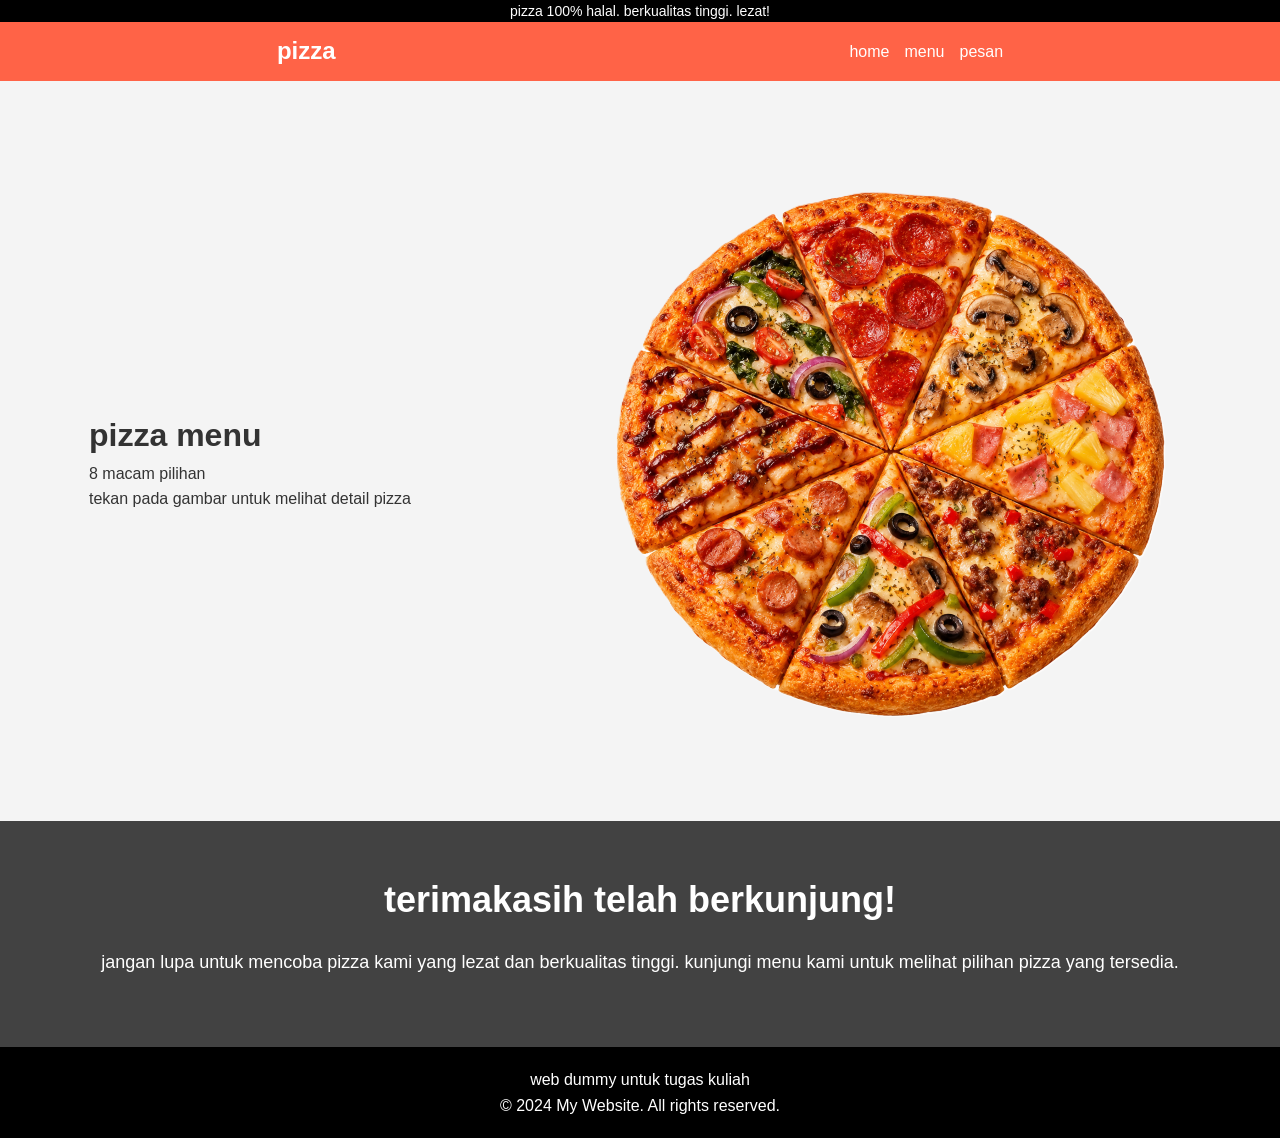
<file: index.html>
<!DOCTYPE html>
<html lang="en">
<head>
    <meta charset="UTF-8">
    <meta name="viewport" content="width=device-width, initial-scale=1.0">
    <title>index</title>
    <link rel="stylesheet" href="style.css">
</head>
<body>
    <div class="con">

        <div class="gimik">
            <p>pizza 100% halal. berkualitas tinggi. lezat!</p>
        </div>

        <div class="header">
            <div class="logo">
                <h1>pizza</h1>
            </div>
            <div class="nav">
                <a href="index.html">home</a>
                <a href="menu.html">menu</a>
                <a href="pesan.html">pesan</a>
            </div>
        </div>

        <div class="con-pertama">    
            <div class="pertama">
                <h1>pizza menu</h1>
                <p>8 macam pilihan</p>
                <p>tekan pada gambar untuk melihat detail pizza</p>
            </div>

            <div class="map">
                <!-- Image Map Generated by http://www.image-map.net/ -->
                <img src="asset/pizza menu.png" usemap="#image-map">

                <map name="image-map">
                    <area target="" alt="paperoni" title="paperoni" href="menu/paperoni.html" coords="191,28,302,269,405,27,300,8" shape="poly">
                    <area target="" alt="jamur" title="jamur" href="menu/jamur.html" coords="307,266,408,31,491,85,543,156" shape="poly">
                    <area target="" alt="hawai" title="hawai" href="menu/hawai.html" coords="309,268,543,164,575,260,552,369" shape="poly">
                    <area target="" alt="daging" title="daging" href="menu/daging.html" coords="304,270,419,506,507,444,552,374" shape="poly">
                    <area target="" alt="vegan" title="vegan" href="menu/vegan.html" coords="302,269,189,507,311,536,417,506" shape="poly">
                    <area target="" alt="sosis" title="sosis" href="menu/sosis.html" coords="298,270,53,376,102,449,185,507" shape="poly">
                    <area target="" alt="ayam bbq" title="ayam bbq" href="menu/ayam-bbq.html" coords="51,167,295,268,53,369,25,260" shape="poly">
                    <area target="" alt="mediteranian" title="mediteranian" href="menu/mediteranian.html" coords="54,162,297,265,183,32,108,82" shape="poly">
                </map>
            </div>  
        </div>

        <div class="con-kedua">
            <h1>terimakasih telah berkunjung!</h1>
            <p>jangan lupa untuk mencoba pizza kami yang lezat dan berkualitas tinggi. kunjungi menu kami untuk melihat pilihan pizza yang tersedia.</p>
        </div>

        <div class="footer">
            <p>web dummy untuk tugas kuliah</p>
            <p>&copy; 2024 My Website. All rights reserved.</p>
        </div>

    </div>
</body>
</html>
</file>
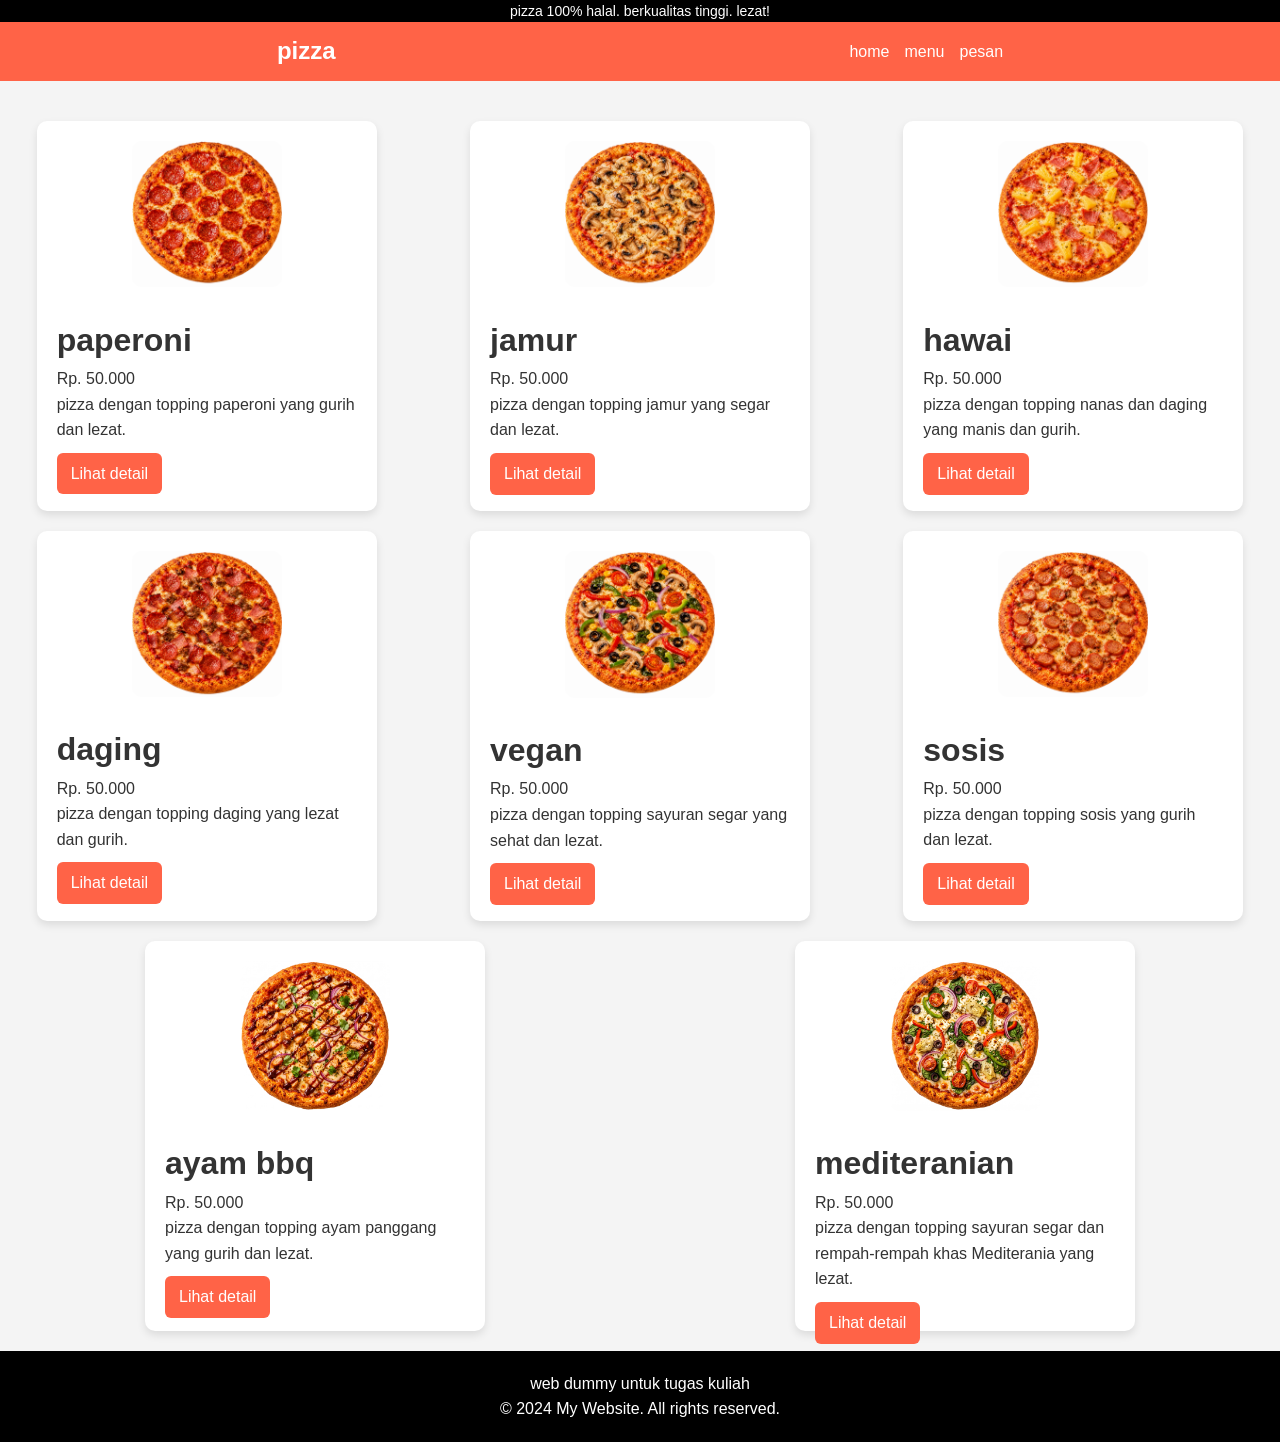
<file: menu.html>
<!DOCTYPE html>
<html lang="en">
<head>
    <meta charset="UTF-8">
    <meta name="viewport" content="width=device-width, initial-scale=1.0">
    <title>menu</title>
    <link rel="stylesheet" href="style.css">
</head>
<body>
    <div class="con">

        <div class="gimik">
            <p>pizza 100% halal. berkualitas tinggi. lezat!</p>
        </div>

        <div class="header">
            <div class="logo">
                <h1>pizza</h1>
            </div>
            <div class="nav">
                <a href="index.html">home</a>
                <a href="menu.html">menu</a>
                <a href="pesan.html">pesan</a>
            </div>
        </div>

        <div class="con-tiga">

            <div class="menu" id="paperoni">
                <div class="menu-image">
                    <img src="asset/Pizza Pepperoni Keju Meleleh.png" alt="Paperoni">
                </div>
                <div class="menu-details">
                    <h1>paperoni</h1>
                    <p>Rp. 50.000</p>
                    <p>pizza dengan topping paperoni yang gurih dan lezat.</p>
                    <a class="tombol-detail" href="menu/paperoni.html">Lihat detail</a>
                </div>
            </div>

            <div class="menu" id="jamur">
                <div class="menu-image">
                    <img src="asset/Pizza Jamur Keju dari Atas.png" alt="Jamur">
                </div>
                <div class="menu-details">
                    <h1>jamur</h1>
                    <p>Rp. 50.000</p>
                    <p>pizza dengan topping jamur yang segar dan lezat.</p>
                    <a class="tombol-detail" href="menu/jamur.html">Lihat detail</a>
                </div>
            </div>

            <div class="menu" id="hawai">
                <div class="menu-image">
                    <img src="asset/Pizza Hawaii Keju dan Nanas.png" alt="Hawai">
                </div>
                <div class="menu-details">
                    <h1>hawai</h1>
                    <p>Rp. 50.000</p>
                    <p>pizza dengan topping nanas dan daging yang manis dan gurih.</p>
                    <a class="tombol-detail" href="menu/hawai.html">Lihat detail</a>
                </div>
            </div>

            <div class="menu" id="daging">
                <div class="menu-image">
                    <img src="asset/Pizza Daging Berlimpah Keju Leleh.png" alt="Daging">
                </div>
                <div class="menu-details">
                    <h1>daging</h1>
                    <p>Rp. 50.000</p>
                    <p>pizza dengan topping daging yang lezat dan gurih.</p>
                    <a class="tombol-detail" href="menu/daging.html">Lihat detail</a>
                </div>
            </div>

            <div class="menu" id="vegan">
                <div class="menu-image">
                    <img src="asset/Pizza Sayur Warna-Warni dari Atas.png" alt="Vegan">
                </div>
                <div class="menu-details">
                    <h1>vegan</h1>
                    <p>Rp. 50.000</p>
                    <p>pizza dengan topping sayuran segar yang sehat dan lezat.</p>
                    <a class="tombol-detail" href="menu/vegan.html">Lihat detail</a>
                </div>
            </div>

            <div class="menu" id="sosis">
                <div class="menu-image">
                    <img src="asset/Pizza Sosis Keju Berbumbu Herba.png" alt="Sosis">
                </div>
                <div class="menu-details">
                    <h1>sosis</h1>
                    <p>Rp. 50.000</p>
                    <p>pizza dengan topping sosis yang gurih dan lezat.</p>
                    <a class="tombol-detail" href="menu/sosis.html">Lihat detail</a>
                </div>
            </div>

            <div class="menu" id="ayam bbq">
                <div class="menu-image">
                    <img src="asset/pizza chiken bbq.jpg" alt="Ayam BBQ">
                </div>
                <div class="menu-details">
                    <h1>ayam bbq</h1>
                    <p>Rp. 50.000</p>
                    <p>pizza dengan topping ayam panggang yang gurih dan lezat.</p>
                    <a class="tombol-detail" href="menu/ayam-bbq.html">Lihat detail</a>
                </div>
            </div>

            <div class="menu" id="mediteranian">
                <div class="menu-image">
                    <img src="asset/pizza mediteranian.jpg" alt="Mediteranian">
                </div>
                <div class="menu-details">
                    <h1>mediteranian</h1>
                    <p>Rp. 50.000</p>
                    <p>pizza dengan topping sayuran segar dan rempah-rempah khas Mediterania yang lezat.</p>
                    <a class="tombol-detail" href="menu/mediteranian.html">Lihat detail</a>
                </div>
            </div> 
        </div>

        <div class="footer">
            <p>web dummy untuk tugas kuliah</p>
            <p>&copy; 2024 My Website. All rights reserved.</p>
        </div>
    </div>
</body>
</html>
</file>
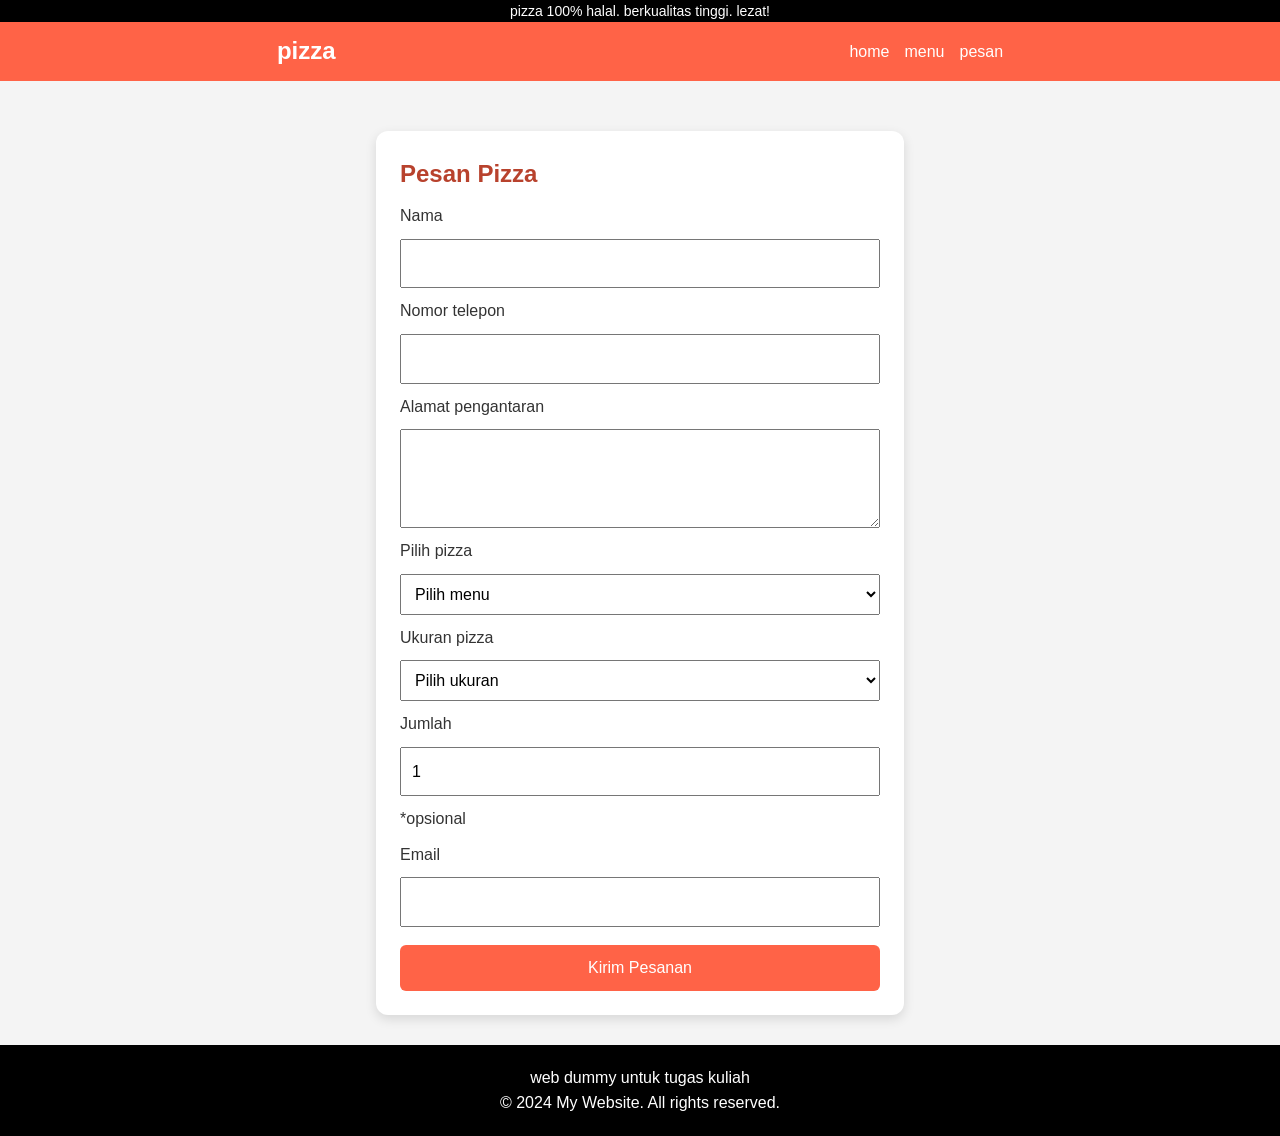
<file: pesan.html>
<!DOCTYPE html>
<html lang="en">
<head>
    <meta charset="UTF-8">
    <meta name="viewport" content="width=device-width, initial-scale=1.0">
    <title>pesan</title>
    <link rel="stylesheet" href="style.css">
</head>
<body>
    <div class="con">

        <div class="gimik">
            <p>pizza 100% halal. berkualitas tinggi. lezat!</p>
        </div>

        <div class="header">
            <div class="logo">
                <h1>pizza</h1>
            </div>
            <div class="nav">
                <a href="index.html">home</a>
                <a href="menu.html">menu</a>
                <a href="pesan.html">pesan</a>
            </div>
        </div>

        <div class="con-empat">
            <form class="form-pesan" action="#" method="post">
                <h2>Pesan Pizza</h2>

                <label for="nama">Nama</label>
                <input type="text" id="nama" name="nama" required>

                <label for="telepon">Nomor telepon</label>
                <input type="tel" id="telepon" name="telepon" required>

                <label for="alamat">Alamat pengantaran</label>
                <textarea id="alamat" name="alamat" rows="3" required></textarea>

                <label for="pizza">Pilih pizza</label>
                <select id="pizza" name="pizza" required>
                    <option value="">Pilih menu</option>
                    <option value="pepperoni">Pepperoni</option>
                    <option value="jamur">Jamur</option>
                    <option value="hawai">Hawai</option>
                    <option value="daging">Daging</option>
                    <option value="vegan">Vegan</option>
                    <option value="sosis">Sosis</option>
                    <option value="ayam-bbq">Ayam BBQ</option>
                    <option value="mediteranian">Mediteranian</option>
                </select>

                <label for="ukuran">Ukuran pizza</label>
                <select id="ukuran" name="ukuran" required>
                    <option value="">Pilih ukuran</option>
                    <option value="small">Small - Rp30.000</option>
                    <option value="medium">Medium - Rp50.000</option>
                    <option value="large">Large - Rp70.000</option>
                </select>

                <label for="jumlah">Jumlah</label>
                <input type="number" id="jumlah" name="jumlah" min="1" value="1" required>

                <span>*opsional</span>
                <label for="email">Email</label>
                <input type="email" id="email" name="email">

                <button type="submit">Kirim Pesanan</button>
            </form>
        </div>

        <div class="footer">
            <p>web dummy untuk tugas kuliah</p>
            <p>&copy; 2024 My Website. All rights reserved.</p>
        </div>
    </div>
</body>
</html>
</file>
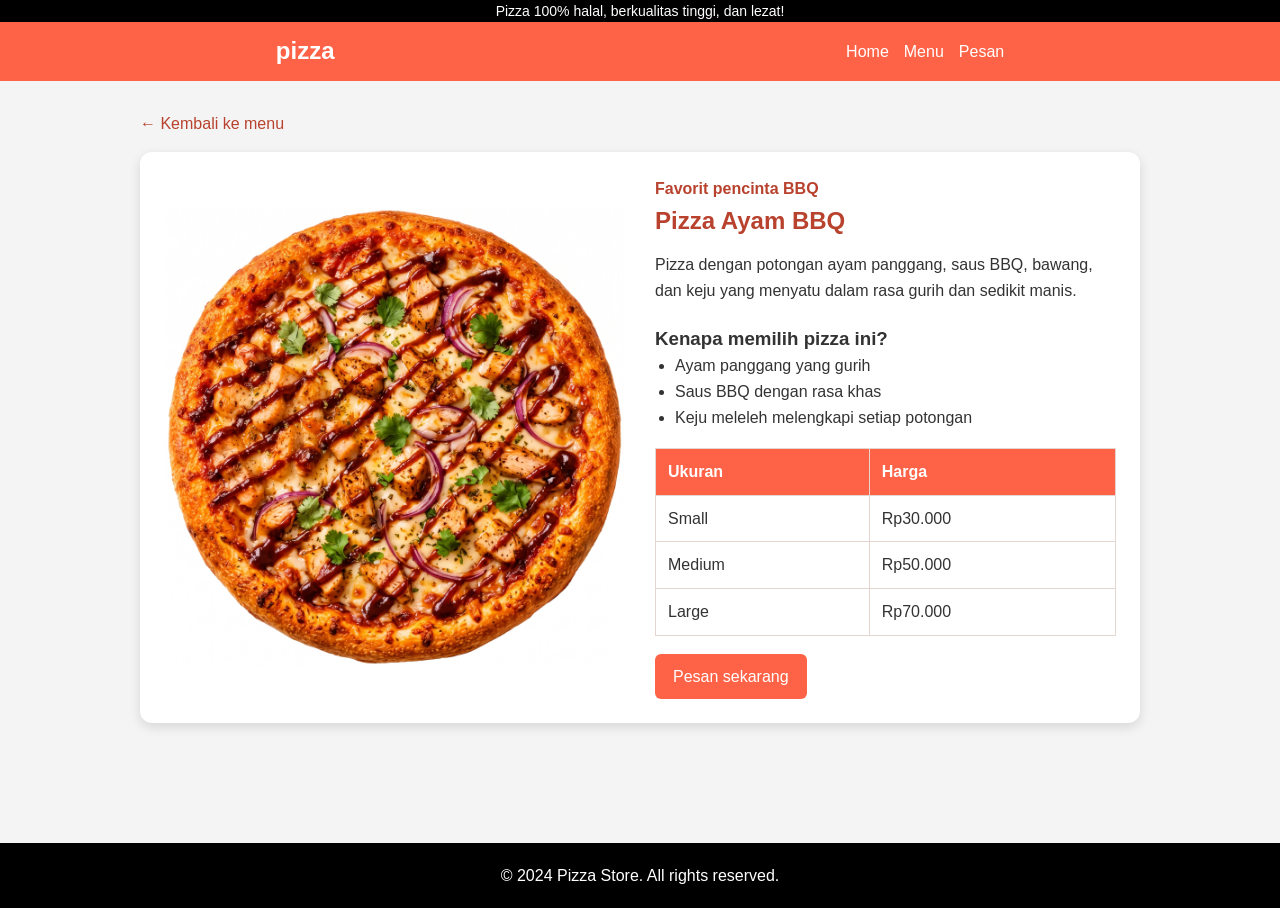
<file: menu/ayam-bbq.html>
<!DOCTYPE html>
<html lang="id">
<head>
    <meta charset="UTF-8">
    <meta name="viewport" content="width=device-width, initial-scale=1.0">
    <title>Pizza Ayam BBQ</title>
    <link rel="stylesheet" href="../style.css">
</head>
<body>
    <div class="gimik">
        <p>Pizza 100% halal, berkualitas tinggi, dan lezat!</p>
    </div>

    <header class="header">
        <div class="logo"><h1>pizza</h1></div>
        <nav class="nav">
            <a href="../index.html">Home</a>
            <a href="../menu.html">Menu</a>
            <a href="../pesan.html">Pesan</a>
        </nav>
    </header>

    <main class="detail-pizza">
        <a class="kembali" href="../menu.html">&larr; Kembali ke menu</a>
        <section class="detail-card">
            <img src="../asset/pizza chiken bbq.jpg" alt="Pizza ayam BBQ dengan keju">
            <div class="detail-info">
                <p class="label-pizza">Favorit pencinta BBQ</p>
                <h2>Pizza Ayam BBQ</h2>
                <p>Pizza dengan potongan ayam panggang, saus BBQ, bawang, dan keju yang menyatu dalam rasa gurih dan sedikit manis.</p>
                <h3>Kenapa memilih pizza ini?</h3>
                <ul>
                    <li>Ayam panggang yang gurih</li>
                    <li>Saus BBQ dengan rasa khas</li>
                    <li>Keju meleleh melengkapi setiap potongan</li>
                </ul>
                <table class="tabel-harga">
                    <thead><tr><th scope="col">Ukuran</th><th scope="col">Harga</th></tr></thead>
                    <tbody>
                        <tr><td>Small</td><td>Rp30.000</td></tr>
                        <tr><td>Medium</td><td>Rp50.000</td></tr>
                        <tr><td>Large</td><td>Rp70.000</td></tr>
                    </tbody>
                </table>
                <a class="tombol-pesan" href="../pesan.html">Pesan sekarang</a>
            </div>
        </section>
    </main>

    <footer class="footer"><p>&copy; 2024 Pizza Store. All rights reserved.</p></footer>
</body>
</html>
</file>
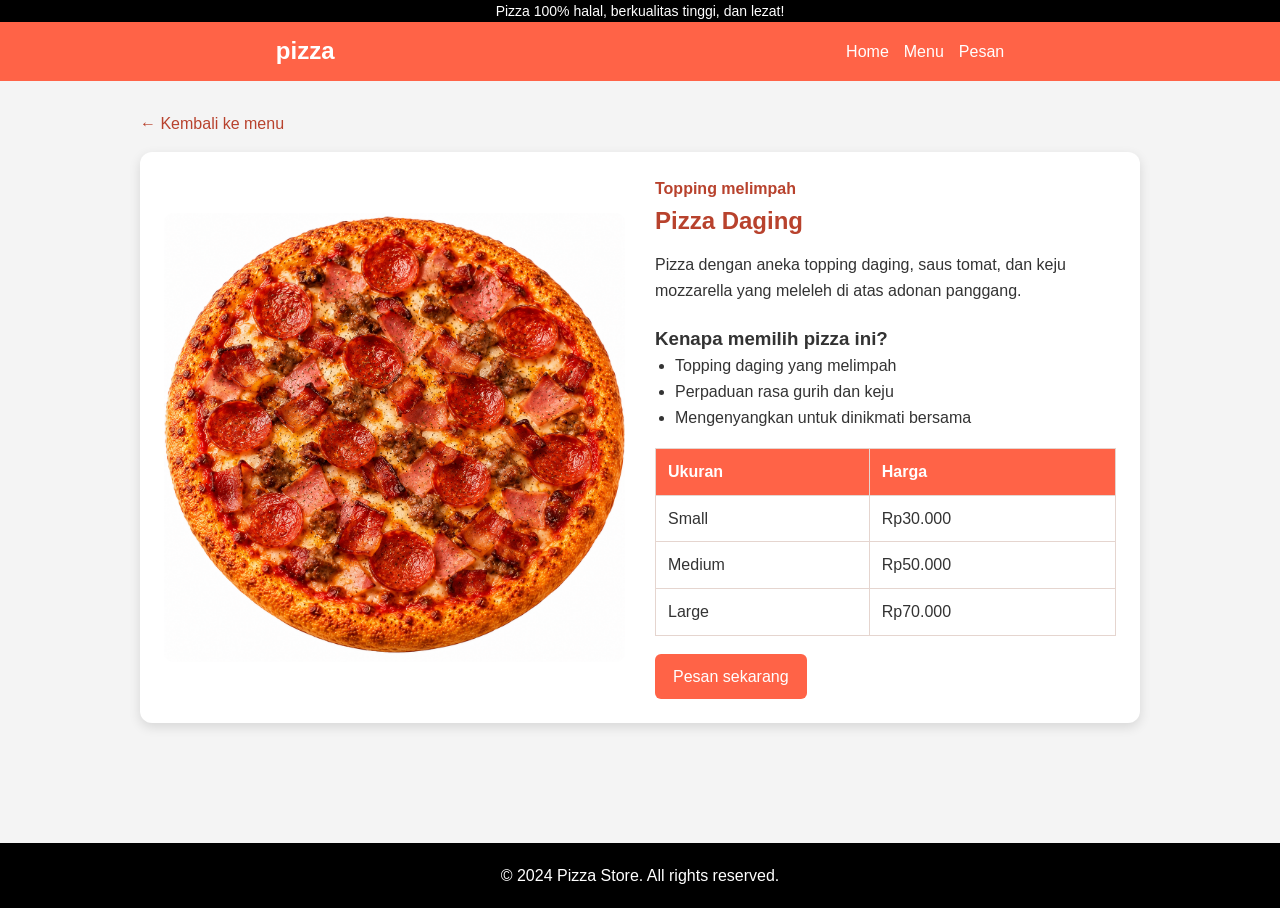
<file: menu/daging.html>
<!DOCTYPE html>
<html lang="id">
<head>
    <meta charset="UTF-8">
    <meta name="viewport" content="width=device-width, initial-scale=1.0">
    <title>Pizza Daging</title>
    <link rel="stylesheet" href="../style.css">
</head>
<body>
    <div class="gimik">
        <p>Pizza 100% halal, berkualitas tinggi, dan lezat!</p>
    </div>

    <header class="header">
        <div class="logo"><h1>pizza</h1></div>
        <nav class="nav">
            <a href="../index.html">Home</a>
            <a href="../menu.html">Menu</a>
            <a href="../pesan.html">Pesan</a>
        </nav>
    </header>

    <main class="detail-pizza">
        <a class="kembali" href="../menu.html">&larr; Kembali ke menu</a>
        <section class="detail-card">
            <img src="../asset/Pizza Daging Berlimpah Keju Leleh.png" alt="Pizza dengan topping daging dan keju meleleh">
            <div class="detail-info">
                <p class="label-pizza">Topping melimpah</p>
                <h2>Pizza Daging</h2>
                <p>Pizza dengan aneka topping daging, saus tomat, dan keju mozzarella yang meleleh di atas adonan panggang.</p>
                <h3>Kenapa memilih pizza ini?</h3>
                <ul>
                    <li>Topping daging yang melimpah</li>
                    <li>Perpaduan rasa gurih dan keju</li>
                    <li>Mengenyangkan untuk dinikmati bersama</li>
                </ul>
                <table class="tabel-harga">
                    <thead><tr><th scope="col">Ukuran</th><th scope="col">Harga</th></tr></thead>
                    <tbody>
                        <tr><td>Small</td><td>Rp30.000</td></tr>
                        <tr><td>Medium</td><td>Rp50.000</td></tr>
                        <tr><td>Large</td><td>Rp70.000</td></tr>
                    </tbody>
                </table>
                <a class="tombol-pesan" href="../pesan.html">Pesan sekarang</a>
            </div>
        </section>
    </main>

    <footer class="footer"><p>&copy; 2024 Pizza Store. All rights reserved.</p></footer>
</body>
</html>
</file>
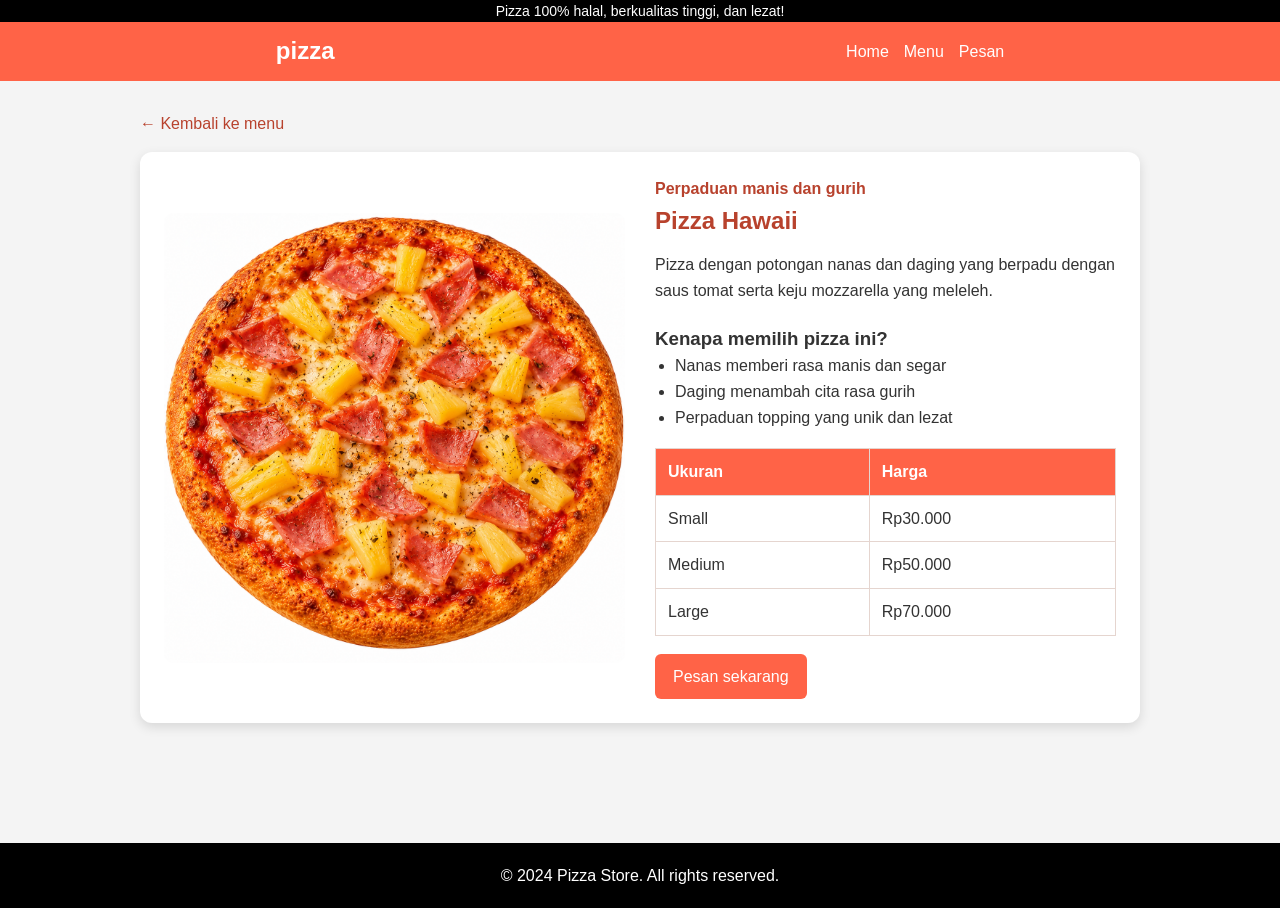
<file: menu/hawai.html>
<!DOCTYPE html>
<html lang="id">
<head>
    <meta charset="UTF-8">
    <meta name="viewport" content="width=device-width, initial-scale=1.0">
    <title>Pizza Hawaii</title>
    <link rel="stylesheet" href="../style.css">
</head>
<body>
    <div class="gimik">
        <p>Pizza 100% halal, berkualitas tinggi, dan lezat!</p>
    </div>

    <header class="header">
        <div class="logo"><h1>pizza</h1></div>
        <nav class="nav">
            <a href="../index.html">Home</a>
            <a href="../menu.html">Menu</a>
            <a href="../pesan.html">Pesan</a>
        </nav>
    </header>

    <main class="detail-pizza">
        <a class="kembali" href="../menu.html">&larr; Kembali ke menu</a>
        <section class="detail-card">
            <img src="../asset/Pizza Hawaii Keju dan Nanas.png" alt="Pizza Hawaii dengan nanas dan keju">
            <div class="detail-info">
                <p class="label-pizza">Perpaduan manis dan gurih</p>
                <h2>Pizza Hawaii</h2>
                <p>Pizza dengan potongan nanas dan daging yang berpadu dengan saus tomat serta keju mozzarella yang meleleh.</p>
                <h3>Kenapa memilih pizza ini?</h3>
                <ul>
                    <li>Nanas memberi rasa manis dan segar</li>
                    <li>Daging menambah cita rasa gurih</li>
                    <li>Perpaduan topping yang unik dan lezat</li>
                </ul>
                <table class="tabel-harga">
                    <thead><tr><th scope="col">Ukuran</th><th scope="col">Harga</th></tr></thead>
                    <tbody>
                        <tr><td>Small</td><td>Rp30.000</td></tr>
                        <tr><td>Medium</td><td>Rp50.000</td></tr>
                        <tr><td>Large</td><td>Rp70.000</td></tr>
                    </tbody>
                </table>
                <a class="tombol-pesan" href="../pesan.html">Pesan sekarang</a>
            </div>
        </section>
    </main>

    <footer class="footer"><p>&copy; 2024 Pizza Store. All rights reserved.</p></footer>
</body>
</html>
</file>
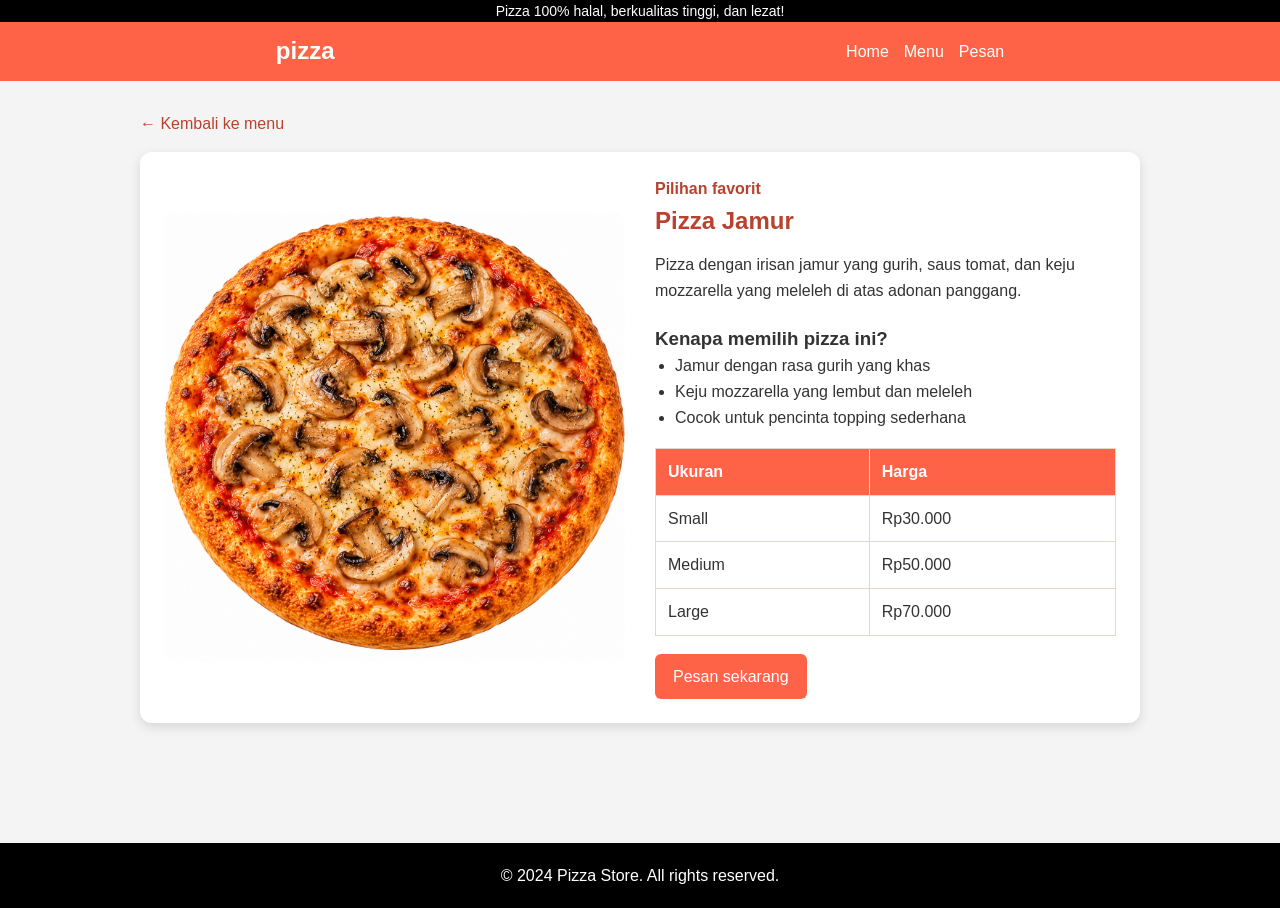
<file: menu/jamur.html>
<!DOCTYPE html>
<html lang="id">
<head>
    <meta charset="UTF-8">
    <meta name="viewport" content="width=device-width, initial-scale=1.0">
    <title>Pizza Jamur</title>
    <link rel="stylesheet" href="../style.css">
</head>
<body>
    <div class="gimik">
        <p>Pizza 100% halal, berkualitas tinggi, dan lezat!</p>
    </div>

    <header class="header">
        <div class="logo"><h1>pizza</h1></div>
        <nav class="nav">
            <a href="../index.html">Home</a>
            <a href="../menu.html">Menu</a>
            <a href="../pesan.html">Pesan</a>
        </nav>
    </header>

    <main class="detail-pizza">
        <a class="kembali" href="../menu.html">&larr; Kembali ke menu</a>
        <section class="detail-card">
            <img src="../asset/Pizza Jamur Keju dari Atas.png" alt="Pizza jamur dengan keju">
            <div class="detail-info">
                <p class="label-pizza">Pilihan favorit</p>
                <h2>Pizza Jamur</h2>
                <p>Pizza dengan irisan jamur yang gurih, saus tomat, dan keju mozzarella yang meleleh di atas adonan panggang.</p>
                <h3>Kenapa memilih pizza ini?</h3>
                <ul>
                    <li>Jamur dengan rasa gurih yang khas</li>
                    <li>Keju mozzarella yang lembut dan meleleh</li>
                    <li>Cocok untuk pencinta topping sederhana</li>
                </ul>
                <table class="tabel-harga">
                    <thead><tr><th scope="col">Ukuran</th><th scope="col">Harga</th></tr></thead>
                    <tbody>
                        <tr><td>Small</td><td>Rp30.000</td></tr>
                        <tr><td>Medium</td><td>Rp50.000</td></tr>
                        <tr><td>Large</td><td>Rp70.000</td></tr>
                    </tbody>
                </table>
                <a class="tombol-pesan" href="../pesan.html">Pesan sekarang</a>
            </div>
        </section>
    </main>

    <footer class="footer"><p>&copy; 2024 Pizza Store. All rights reserved.</p></footer>
</body>
</html>
</file>
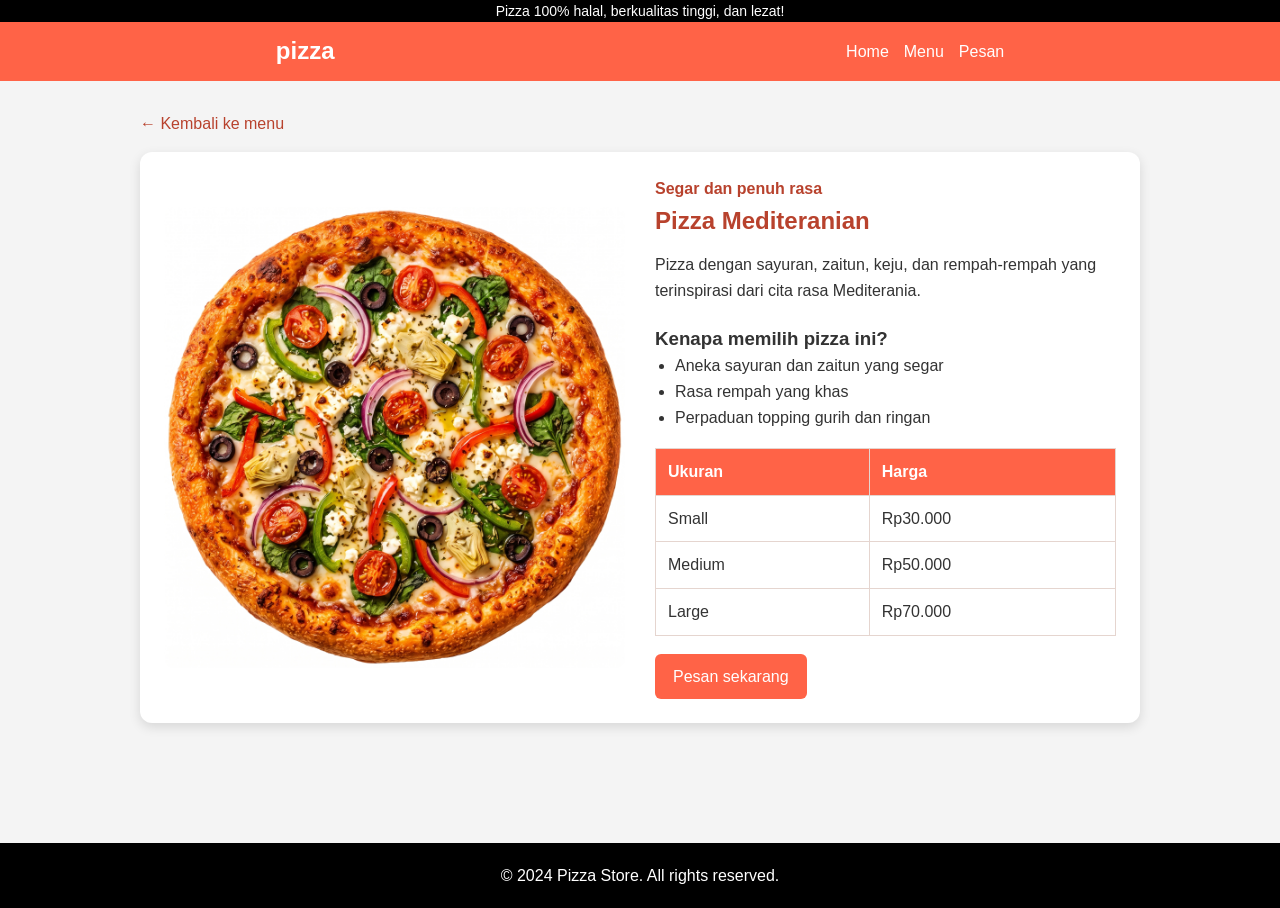
<file: menu/mediteranian.html>
<!DOCTYPE html>
<html lang="id">
<head>
    <meta charset="UTF-8">
    <meta name="viewport" content="width=device-width, initial-scale=1.0">
    <title>Pizza Mediteranian</title>
    <link rel="stylesheet" href="../style.css">
</head>
<body>
    <div class="gimik">
        <p>Pizza 100% halal, berkualitas tinggi, dan lezat!</p>
    </div>

    <header class="header">
        <div class="logo"><h1>pizza</h1></div>
        <nav class="nav">
            <a href="../index.html">Home</a>
            <a href="../menu.html">Menu</a>
            <a href="../pesan.html">Pesan</a>
        </nav>
    </header>

    <main class="detail-pizza">
        <a class="kembali" href="../menu.html">&larr; Kembali ke menu</a>
        <section class="detail-card">
            <img src="../asset/pizza mediteranian.jpg" alt="Pizza sayuran gaya Mediterania">
            <div class="detail-info">
                <p class="label-pizza">Segar dan penuh rasa</p>
                <h2>Pizza Mediteranian</h2>
                <p>Pizza dengan sayuran, zaitun, keju, dan rempah-rempah yang terinspirasi dari cita rasa Mediterania.</p>
                <h3>Kenapa memilih pizza ini?</h3>
                <ul>
                    <li>Aneka sayuran dan zaitun yang segar</li>
                    <li>Rasa rempah yang khas</li>
                    <li>Perpaduan topping gurih dan ringan</li>
                </ul>
                <table class="tabel-harga">
                    <thead><tr><th scope="col">Ukuran</th><th scope="col">Harga</th></tr></thead>
                    <tbody>
                        <tr><td>Small</td><td>Rp30.000</td></tr>
                        <tr><td>Medium</td><td>Rp50.000</td></tr>
                        <tr><td>Large</td><td>Rp70.000</td></tr>
                    </tbody>
                </table>
                <a class="tombol-pesan" href="../pesan.html">Pesan sekarang</a>
            </div>
        </section>
    </main>

    <footer class="footer"><p>&copy; 2024 Pizza Store. All rights reserved.</p></footer>
</body>
</html>
</file>
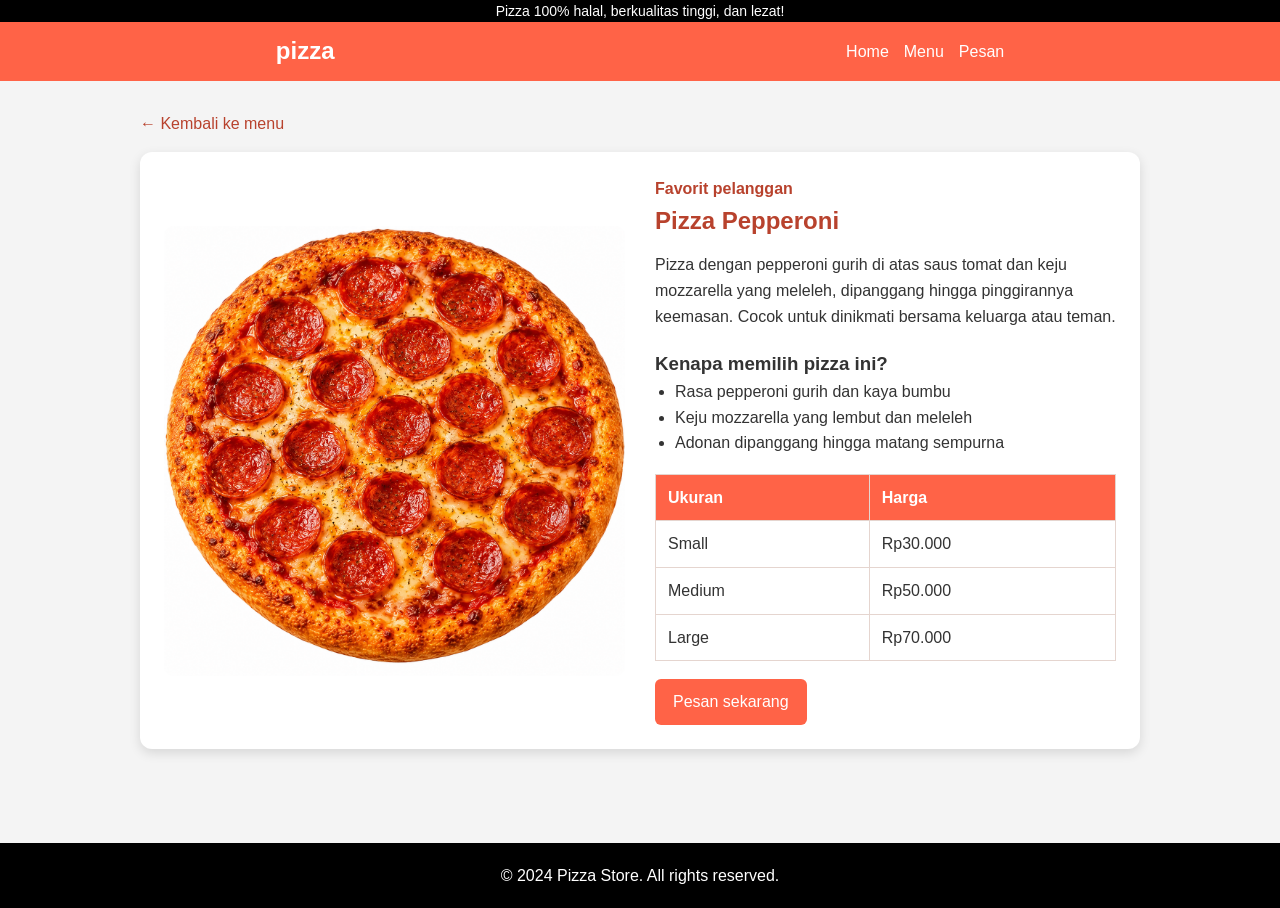
<file: menu/paperoni.html>
<!DOCTYPE html>
<html lang="id">
<head>
    <meta charset="UTF-8">
    <meta name="viewport" content="width=device-width, initial-scale=1.0">
    <title>Pizza Pepperoni</title>
    <link rel="stylesheet" href="../style.css">
</head>
<body>
    <div class="gimik">
        <p>Pizza 100% halal, berkualitas tinggi, dan lezat!</p>
    </div>

    <header class="header">
        <div class="logo"><h1>pizza</h1></div>
        <nav class="nav">
            <a href="../index.html">Home</a>
            <a href="../menu.html">Menu</a>
            <a href="../pesan.html">Pesan</a>
        </nav>
    </header>

    <div class="detail-pizza">
        <a class="kembali" href="../menu.html">&larr; Kembali ke menu</a>

        <section class="detail-card">
            <img
                src="../asset/Pizza Pepperoni Keju Meleleh.png"
                alt="Pizza pepperoni dengan keju meleleh"
            >

            <div class="detail-info">
                <p class="label-pizza">Favorit pelanggan</p>
                <h2>Pizza Pepperoni</h2>
                <p>
                    Pizza dengan pepperoni gurih di atas saus tomat dan keju
                    mozzarella yang meleleh, dipanggang hingga pinggirannya
                    keemasan. Cocok untuk dinikmati bersama keluarga atau teman.
                </p>

                <h3>Kenapa memilih pizza ini?</h3>
                <ul>
                    <li>Rasa pepperoni gurih dan kaya bumbu</li>
                    <li>Keju mozzarella yang lembut dan meleleh</li>
                    <li>Adonan dipanggang hingga matang sempurna</li>
                </ul>

                <table class="tabel-harga">
                    <thead>
                        <tr>
                            <th scope="col">Ukuran</th>
                            <th scope="col">Harga</th>
                        </tr>
                    </thead>
                    <tbody>
                        <tr>
                            <td>Small</td>
                            <td>Rp30.000</td>
                        </tr>
                        <tr>
                            <td>Medium</td>
                            <td>Rp50.000</td>
                        </tr>
                        <tr>
                            <td>Large</td>
                            <td>Rp70.000</td>
                        </tr>
                    </tbody>
                </table>

                <a class="tombol-pesan" href="../pesan.html">Pesan sekarang</a>
            </div>
        </section>
    </div>

    <footer class="footer">
        <p>&copy; 2024 Pizza Store. All rights reserved.</p>
    </footer>
</body>
</html>
</file>
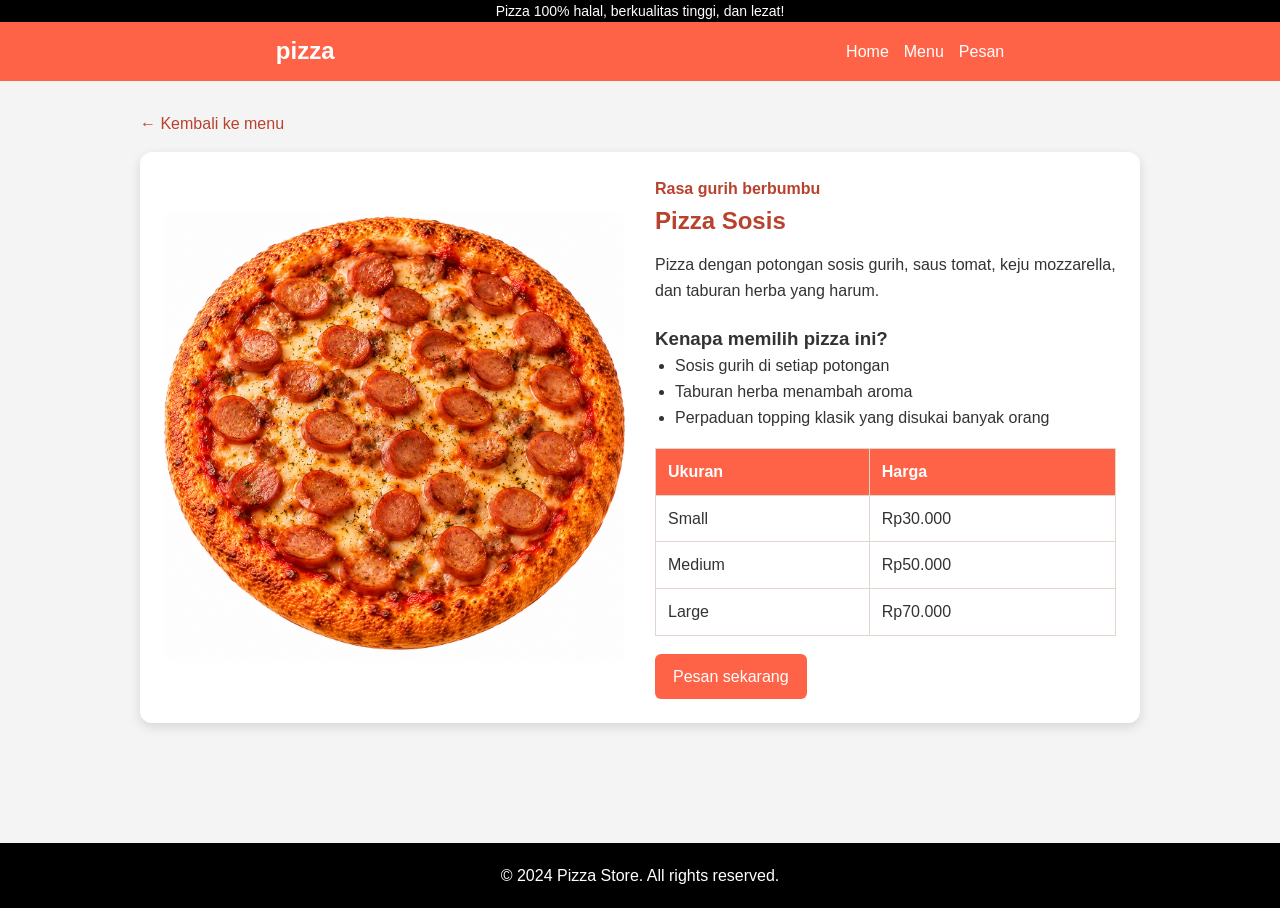
<file: menu/sosis.html>
<!DOCTYPE html>
<html lang="id">
<head>
    <meta charset="UTF-8">
    <meta name="viewport" content="width=device-width, initial-scale=1.0">
    <title>Pizza Sosis</title>
    <link rel="stylesheet" href="../style.css">
</head>
<body>
    <div class="gimik">
        <p>Pizza 100% halal, berkualitas tinggi, dan lezat!</p>
    </div>

    <header class="header">
        <div class="logo"><h1>pizza</h1></div>
        <nav class="nav">
            <a href="../index.html">Home</a>
            <a href="../menu.html">Menu</a>
            <a href="../pesan.html">Pesan</a>
        </nav>
    </header>

    <main class="detail-pizza">
        <a class="kembali" href="../menu.html">&larr; Kembali ke menu</a>
        <section class="detail-card">
            <img src="../asset/Pizza Sosis Keju Berbumbu Herba.png" alt="Pizza sosis dengan taburan herba">
            <div class="detail-info">
                <p class="label-pizza">Rasa gurih berbumbu</p>
                <h2>Pizza Sosis</h2>
                <p>Pizza dengan potongan sosis gurih, saus tomat, keju mozzarella, dan taburan herba yang harum.</p>
                <h3>Kenapa memilih pizza ini?</h3>
                <ul>
                    <li>Sosis gurih di setiap potongan</li>
                    <li>Taburan herba menambah aroma</li>
                    <li>Perpaduan topping klasik yang disukai banyak orang</li>
                </ul>
                <table class="tabel-harga">
                    <thead><tr><th scope="col">Ukuran</th><th scope="col">Harga</th></tr></thead>
                    <tbody>
                        <tr><td>Small</td><td>Rp30.000</td></tr>
                        <tr><td>Medium</td><td>Rp50.000</td></tr>
                        <tr><td>Large</td><td>Rp70.000</td></tr>
                    </tbody>
                </table>
                <a class="tombol-pesan" href="../pesan.html">Pesan sekarang</a>
            </div>
        </section>
    </main>

    <footer class="footer"><p>&copy; 2024 Pizza Store. All rights reserved.</p></footer>
</body>
</html>
</file>
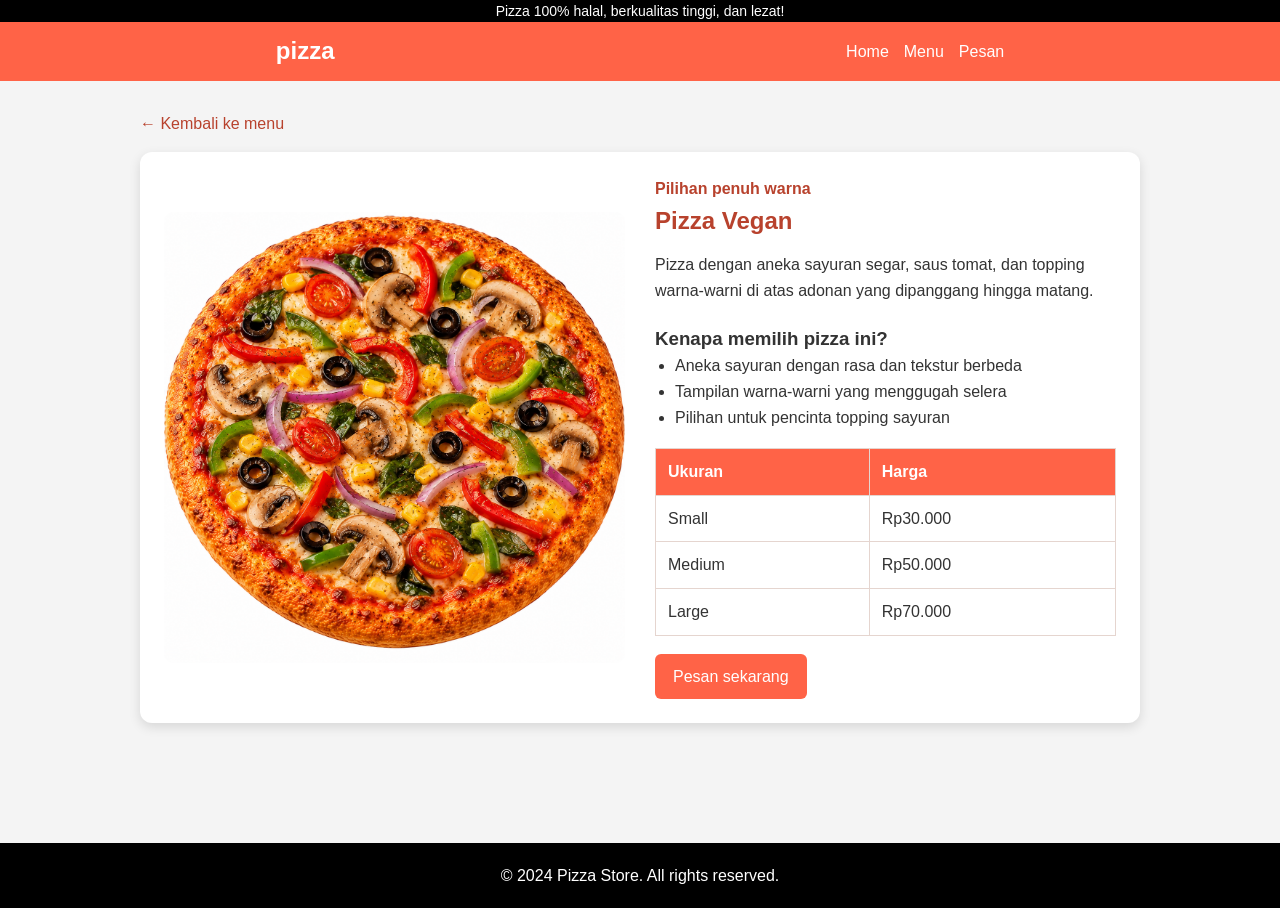
<file: menu/vegan.html>
<!DOCTYPE html>
<html lang="id">
<head>
    <meta charset="UTF-8">
    <meta name="viewport" content="width=device-width, initial-scale=1.0">
    <title>Pizza Vegan</title>
    <link rel="stylesheet" href="../style.css">
</head>
<body>
    <div class="gimik">
        <p>Pizza 100% halal, berkualitas tinggi, dan lezat!</p>
    </div>

    <header class="header">
        <div class="logo"><h1>pizza</h1></div>
        <nav class="nav">
            <a href="../index.html">Home</a>
            <a href="../menu.html">Menu</a>
            <a href="../pesan.html">Pesan</a>
        </nav>
    </header>

    <main class="detail-pizza">
        <a class="kembali" href="../menu.html">&larr; Kembali ke menu</a>
        <section class="detail-card">
            <img src="../asset/Pizza Sayur Warna-Warni dari Atas.png" alt="Pizza dengan aneka sayuran">
            <div class="detail-info">
                <p class="label-pizza">Pilihan penuh warna</p>
                <h2>Pizza Vegan</h2>
                <p>Pizza dengan aneka sayuran segar, saus tomat, dan topping warna-warni di atas adonan yang dipanggang hingga matang.</p>
                <h3>Kenapa memilih pizza ini?</h3>
                <ul>
                    <li>Aneka sayuran dengan rasa dan tekstur berbeda</li>
                    <li>Tampilan warna-warni yang menggugah selera</li>
                    <li>Pilihan untuk pencinta topping sayuran</li>
                </ul>
                <table class="tabel-harga">
                    <thead><tr><th scope="col">Ukuran</th><th scope="col">Harga</th></tr></thead>
                    <tbody>
                        <tr><td>Small</td><td>Rp30.000</td></tr>
                        <tr><td>Medium</td><td>Rp50.000</td></tr>
                        <tr><td>Large</td><td>Rp70.000</td></tr>
                    </tbody>
                </table>
                <a class="tombol-pesan" href="../pesan.html">Pesan sekarang</a>
            </div>
        </section>
    </main>

    <footer class="footer"><p>&copy; 2024 Pizza Store. All rights reserved.</p></footer>
</body>
</html>
</file>
<file: style.css>
* {
    margin: 0;
    padding: 0;
}

body {
    font-family: Arial, sans-serif;
    background-color: #f4f4f4;
    color: #333;
    line-height: 1.6;
}



.gimik {
    background-color: #000000;
    color: #fff;
    text-align: center;
}
.gimik p {
    font-size: 14px;
    margin: 0;
}

.header {
    display: flex;
    justify-content: space-around;
    background: #ff6347;
    color: #fff;
    padding: 10px 20px;
    margin-bottom: 20px;
}
.header h1 {
    margin: 0;
    font-size: 24px;
}

.nav  {
    display: flex;
    flex-direction: row;
    align-items: center;
    gap: 15px;
}
.nav a {
    color: #fff;
    text-decoration: none;
    font-size: 16px;
}

.con-pertama {
    display: flex;
    justify-content: space-around;
    align-items: center;
    height: 80vh;
}


.con-kedua {
    color: #fff;
    text-align: center;
    padding: 50px 20px;
    background-color: #424242;
}

.con-kedua h1 {
    font-size: 36px;
    margin-bottom: 20px;
}
.con-kedua p {
    font-size: 18px;
    margin-bottom: 20px;
}


.con-tiga {
    display: flex;
    flex-direction: row;
    flex-wrap: wrap;
    gap: 20px;
    justify-content: space-around;
    align-items: center;
    min-height: 80vh;
    padding: 20px 0;
}
.menu {
    display: flex;
    flex-wrap: wrap;
    justify-content: center;
    background-color: #ffffff;
    gap: 20px;
    padding: 20px;
    width:300px;
    height: 350px;
    border-radius: 10px;
    box-shadow: 0 4px 8px rgba(0, 0, 0, 0.1);
}
.menu-image img {
    width: 150px;
    height: auto;
    border-radius: 10px;
}

.con-empat {
    display: flex;
    justify-content: center;
    padding: 30px 16px;
}
.form-pesan {
    display: flex;
    flex-direction: column;
    gap: 10px;
    width: min(100%, 480px);
    padding: 24px;
    background: #fff;
    border-radius: 12px;
    box-shadow: 0 4px 12px rgba(0, 0, 0, 0.12);
}
.form-pesan h2 {
    color: #b8422d;
}
.form-pesan input,
.form-pesan select,
.form-pesan textarea,
.form-pesan button {
    box-sizing: border-box;
    width: 100%;
    padding: 10px;
    font: inherit;
}
.form-pesan button {
    margin-top: 8px;
    border: 0;
    border-radius: 6px;
    background: #ff6347;
    color: #fff;
    cursor: pointer;
}


.footer {
    background-color: #000000;
    color: #fff;
    text-align: center;
    padding: 20px 0;
}

.detail-pizza {
    width: min(100% - 32px, 1000px);
    margin: 30px auto;
    min-height: 78vh;
}
.kembali {
    display: inline-block;
    margin-bottom: 16px;
    color: #b8422d;
    text-decoration: none;
}
.detail-card {
    display: grid;
    grid-template-columns: 1fr 1fr;
    align-items: center;
    gap: 30px;
    padding: 24px;
    background: #fff;
    border-radius: 12px;
    box-shadow: 0 4px 12px rgba(0, 0, 0, 0.12);
}
.detail-card img {
    width: 100%;
    border-radius: 10px;
}
.detail-info h2 {
    margin-bottom: 12px;
    color: #b8422d;
}
.detail-info h3 {
    margin-top: 20px;
}
.detail-info ul {
    padding-left: 20px;
}
.label-pizza {
    color: #b8422d;
    font-weight: bold;
}
.harga-pizza {
    margin: 18px 0;
    font-size: 1.3rem;
    font-weight: bold;
}
.tombol-pesan {
    display: inline-block;
    padding: 10px 18px;
    border-radius: 6px;
    background: #ff6347;
    color: #fff;
    text-decoration: none;
}
.tombol-detail {
    display: inline-block;
    margin-top: 10px;
    padding: 8px 14px;
    border-radius: 6px;
    background: #ff6347;
    color: #fff;
    text-decoration: none;
}
.tombol-detail:hover,
.tombol-pesan:hover {
    background: #df4d35;
}
@media (max-width: 700px) {
    .detail-card {
        grid-template-columns: 1fr;
    }
}
.tabel-harga {
    width: 100%;
    margin: 18px 0;
    border-collapse: collapse;
    background: #fff;
}

.tabel-harga th,
.tabel-harga td {
    padding: 10px 12px;
    border: 1px solid #e5d5cf;
    text-align: left;
}

.tabel-harga th {
    background: #ff6347;
    color: #fff;
}
</file>
